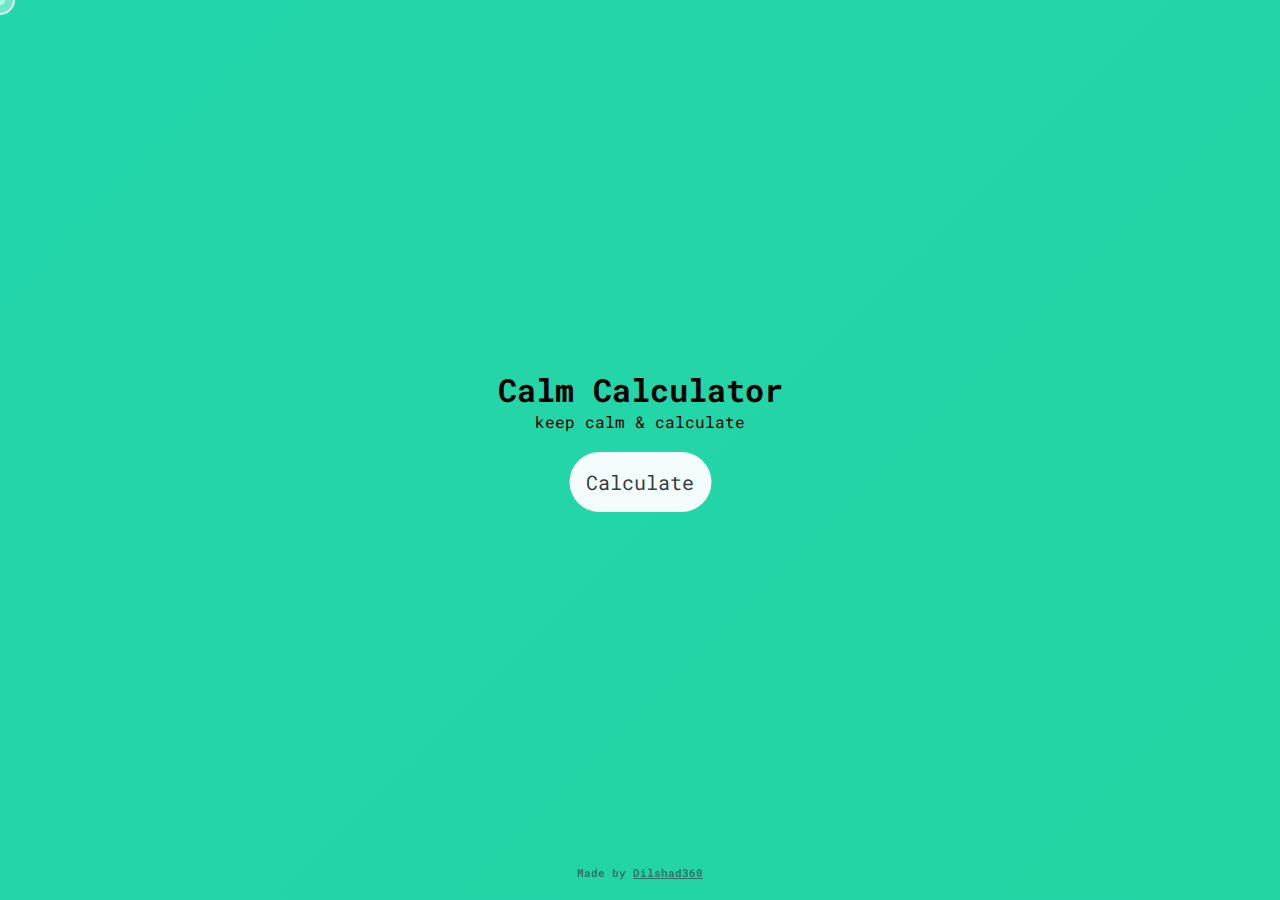
<file: index.html>
<!DOCTYPE html>
<html lang="en">

<head>
    <meta name="viewport" content="width=device-width, initial-scale=1.0" />
    <title>Calm Calculator</title>

    <link href="https://fonts.googleapis.com/css2?family=Roboto+Mono:wght@500&display=swap" rel="stylesheet" />

    <link rel="stylesheet" href="style.css" />
    <link rel="icon" type="image/x-icon" href="assets/icon.png">
</head>

<body>

    <div class="cursor"></div>
    
    <div class="home">
        <h1>Calm Calculator</h1>
        <p>keep calm & calculate</p>
        <a class="button" href="calculator.html" ><button class="home-btn">Calculate</button></a>
    </div>

    <ul class="circles">
        <li></li>
        <li></li>
        <li></li>
        <li></li>
        <li></li>
        <li></li>
        <li></li>
        <li></li>
        <li></li>
        <li></li>
    </ul>

    <div class="footer">
        <h6>Made by <a href="https://github.com/dilshad360">Dilshad360</a></h6>
    </div>


    <script src="script.js"></script>
</body>

</html>
</file>
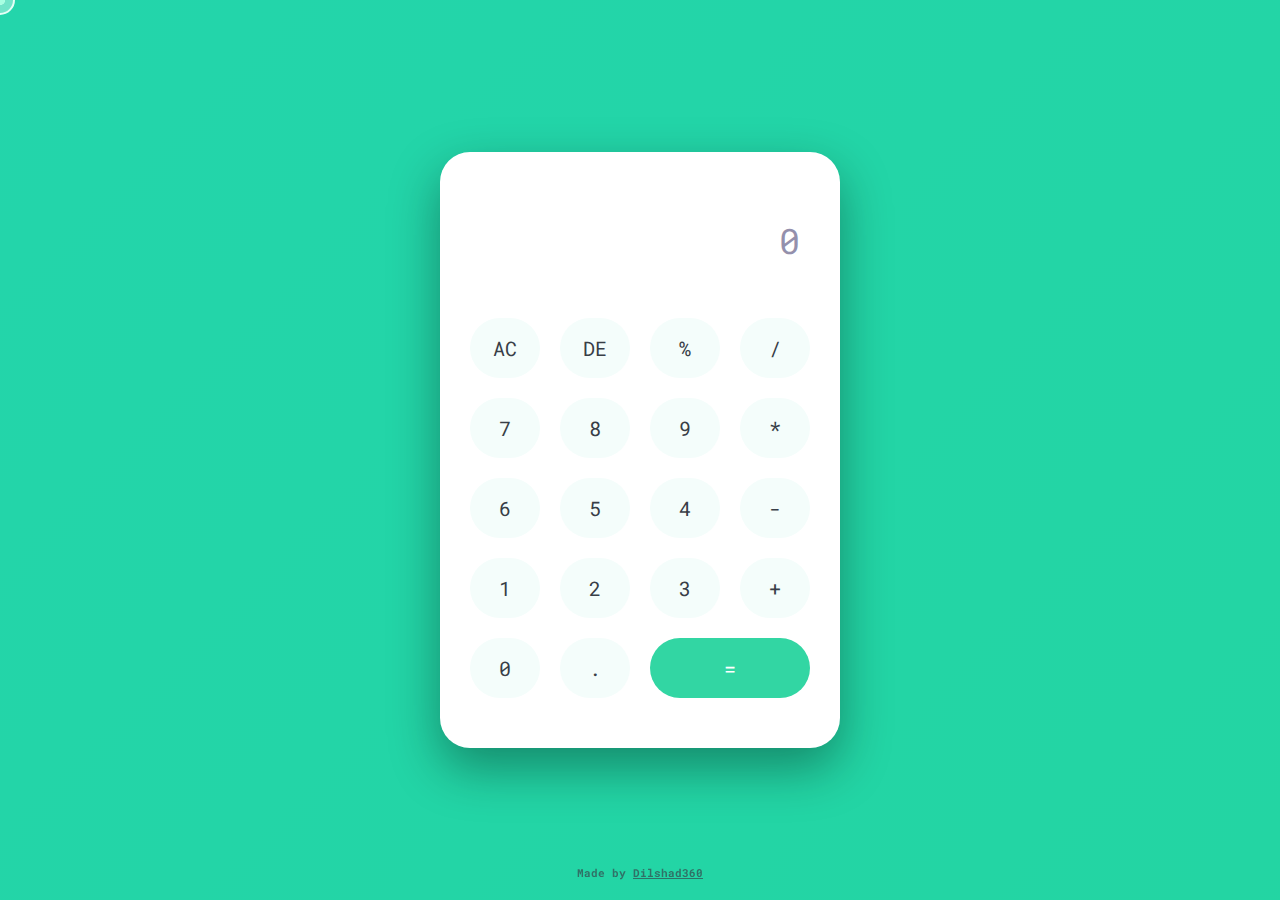
<file: calculator.html>
<!DOCTYPE html>
<html lang="en">

<head>
  <meta name="viewport" content="width=device-width, initial-scale=1.0" />
  <title>Calm Calculator</title>

  <link href="https://fonts.googleapis.com/css2?family=Roboto+Mono:wght@500&display=swap" rel="stylesheet" />

  <link rel="stylesheet" href="style.css" />
  <link rel="icon" type="image/x-icon" href="assets/icon.png">
</head>

<body>

  <div class="cursor"></div>

  <div class="calculator">

    <div class="display">
      <input type="text" placeholder="0" id="input" disabled />
    </div>
    <div class="buttons">

      <input type="button" value="AC" id="clear" />

      <input type="button" value="DE" id="erase" />
      <input type="button" value="%" class="input-button" />
      <input type="button" value="/" class="input-button" />


      <input type="button" value="7" class="input-button num-btn" />
      <input type="button" value="8" class="input-button num-btn" />
      <input type="button" value="9" class="input-button num-btn" />
      <input type="button" value="*" class="input-button" />

      <input type="button" value="6" class="input-button" />
      <input type="button" value="5" class="input-button" />
      <input type="button" value="4" class="input-button" />
      <input type="button" value="-" class="input-button" />

      <input type="button" value="1" class="input-button" />
      <input type="button" value="2" class="input-button" />
      <input type="button" value="3" class="input-button" />
      <input type="button" value="+" class="input-button" />

      <input type="button" value="0" class="input-button" />
      <input type="button" value="." class="input-button" />
      <input type="button" value="=" id="equal" />
    </div>
  </div>

  <ul class="circles">
    <li></li>
    <li></li>
    <li></li>
    <li></li>
    <li></li>
    <li></li>
    <li></li>
    <li></li>
    <li></li>
    <li></li>
  </ul>

  <div class="footer">
    <h6>Made by <a href="https://github.com/dilshad360">Dilshad360</a></h6>
  </div>

  <script src="script.js"></script>
</body>

</html>
</file>
<file: style.css>
* {
  padding: 0;
  margin: 0;
  box-sizing: border-box;
  font-family: "Roboto Mono", monospace;
  cursor: none;
}


body {
  background: linear-gradient(-45deg, #a4ccb7, #97e2d6, #23d5a0, #23d5ab);
  background-size: 400% 400%;
  animation: gradient 15s ease infinite;
  height: 100vh;
}

@keyframes gradient {
  0% {
    background-position: 0% 50%;
  }

  50% {
    background-position: 100% 50%;
  }

  100% {
    background-position: 0% 50%;
  }
}

.calculator {
  width: 400px;
  background-color: #ffffff;
  padding: 50px 30px;
  position: absolute;
  transform: translate(-50%, -50%);
  top: 50%;
  left: 50%;
  border-radius: 30px;
  box-shadow: 0 20px 50px rgba(0, 24, 17, 0.4);
}

.display {
  width: 100%;
}

.display input {
  width: 100%;
  padding: 15px 10px;
  text-align: right;
  border: none;
  background-color: transparent;
  color: #383e47;
  font-size: 35px;
}

.display input::placeholder {
  color: #9490ac;
}

.buttons {
  display: grid;
  grid-template-columns: repeat(4, 1fr);
  grid-gap: 20px;
  margin-top: 40px;
}

.buttons input[type="button"] {
  font-size: 20px;
  padding: 17px;
  border: none;
  background-color: #f4fdfb;
  color: #383e47;
  border-radius: 100px;
  transition: box-shadow 0.3s;
}

.buttons input[type="button"]:hover {
  box-shadow: 0 3px 10px #002e2834;
}

input[type="button"]#equal {
  grid-column: span 2;
  color: white;
  background-color: #32d6a3;
}

.home {
  position: absolute;
  transform: translate(-50%, -50%);
  top: 50%;
  left: 50%;
  text-align: center;
}

.home h6 {
  color: #00000096;
}

.footer {
  position: fixed;
  left: 0;
  bottom: 0;
  width: 100%;
  margin-bottom: 20px;
  color: #383e47a9;
  text-align: center;
}

.footer a {
  color: #383e47a9;
}


button {
  margin: 20px;
}

.home-btn {
  font-size: 20px;
  padding: 17px;
  border: none;
  background-color: #f4fdfb;
  color: #383e47;
  border-radius: 100px;
  transition: box-shadow 0.3s;
}

.home-btn:hover {
  box-shadow: 0 3px 10px #002e284d;
}


.circles {
  z-index: -1;
  position: absolute;
  top: 0;
  left: 0;
  width: 100%;
  height: 100%;
  overflow: hidden;
}

.circles li {
  position: absolute;
  display: block;
  list-style: none;
  width: 20px;
  height: 20px;
  background: rgba(255, 255, 255, 0.2);
  animation: animate 25s linear infinite;
  bottom: -150px;

}

.circles li:nth-child(1) {
  left: 25%;
  width: 80px;
  height: 80px;
  animation-delay: 0s;
}


.circles li:nth-child(2) {
  left: 10%;
  width: 20px;
  height: 20px;
  animation-delay: 2s;
  animation-duration: 12s;
}

.circles li:nth-child(3) {
  left: 70%;
  width: 20px;
  height: 20px;
  animation-delay: 4s;
}

.circles li:nth-child(4) {
  left: 40%;
  width: 60px;
  height: 60px;
  animation-delay: 0s;
  animation-duration: 18s;
}

.circles li:nth-child(5) {
  left: 65%;
  width: 20px;
  height: 20px;
  animation-delay: 0s;
}

.circles li:nth-child(6) {
  left: 75%;
  width: 110px;
  height: 110px;
  animation-delay: 3s;
}

.circles li:nth-child(7) {
  left: 35%;
  width: 150px;
  height: 150px;
  animation-delay: 7s;
}

.circles li:nth-child(8) {
  left: 50%;
  width: 25px;
  height: 25px;
  animation-delay: 15s;
  animation-duration: 45s;
}

.circles li:nth-child(9) {
  left: 20%;
  width: 15px;
  height: 15px;
  animation-delay: 2s;
  animation-duration: 35s;
}

.circles li:nth-child(10) {
  left: 85%;
  width: 150px;
  height: 150px;
  animation-delay: 0s;
  animation-duration: 11s;
}



@keyframes animate {

  0% {
    transform: translateY(0) rotate(0deg);
    opacity: 1;
    border-radius: 10%;
  }

  100% {
    transform: translateY(-1000px) rotate(720deg);
    opacity: 0;
    border-radius: 60%;
  }

}

.cursor {
  z-index: 100;
  position: absolute;
  top: 0;
  left: 0;
  border: 2px solid rgb(228, 255, 246);
  background-color: rgba(255, 255, 255, 0.356);
  height: 30px;
  width: 30px;
  border-radius: 50px;
  transform: translate(-50%, -50%);
  pointer-events: none;
}
.cursor::after,
.cursor::before {
  content: "";
  position: absolute;
  top: 50%;
  left: 50%;
  transform: translate(-50%, -50%);
  background-color: rgb(167, 255, 226);
  height: 10px;
  width: 10px;
  border-radius: 50px;
}
.cursor::before {
  background-color: rgb(228, 255, 246);
}
.cursor.click::before {
  animation: click 1s ease forwards;
  background-color: rgb(228, 255, 246);
}
@keyframes click {
  0% {
    opacity: 1;
    transform: translate(-50%, -50%) scale(1);
  }
  100% {
    opacity: 0;
    transform: translate(-50%, -50%) scale(7);
  }
}
</file>
